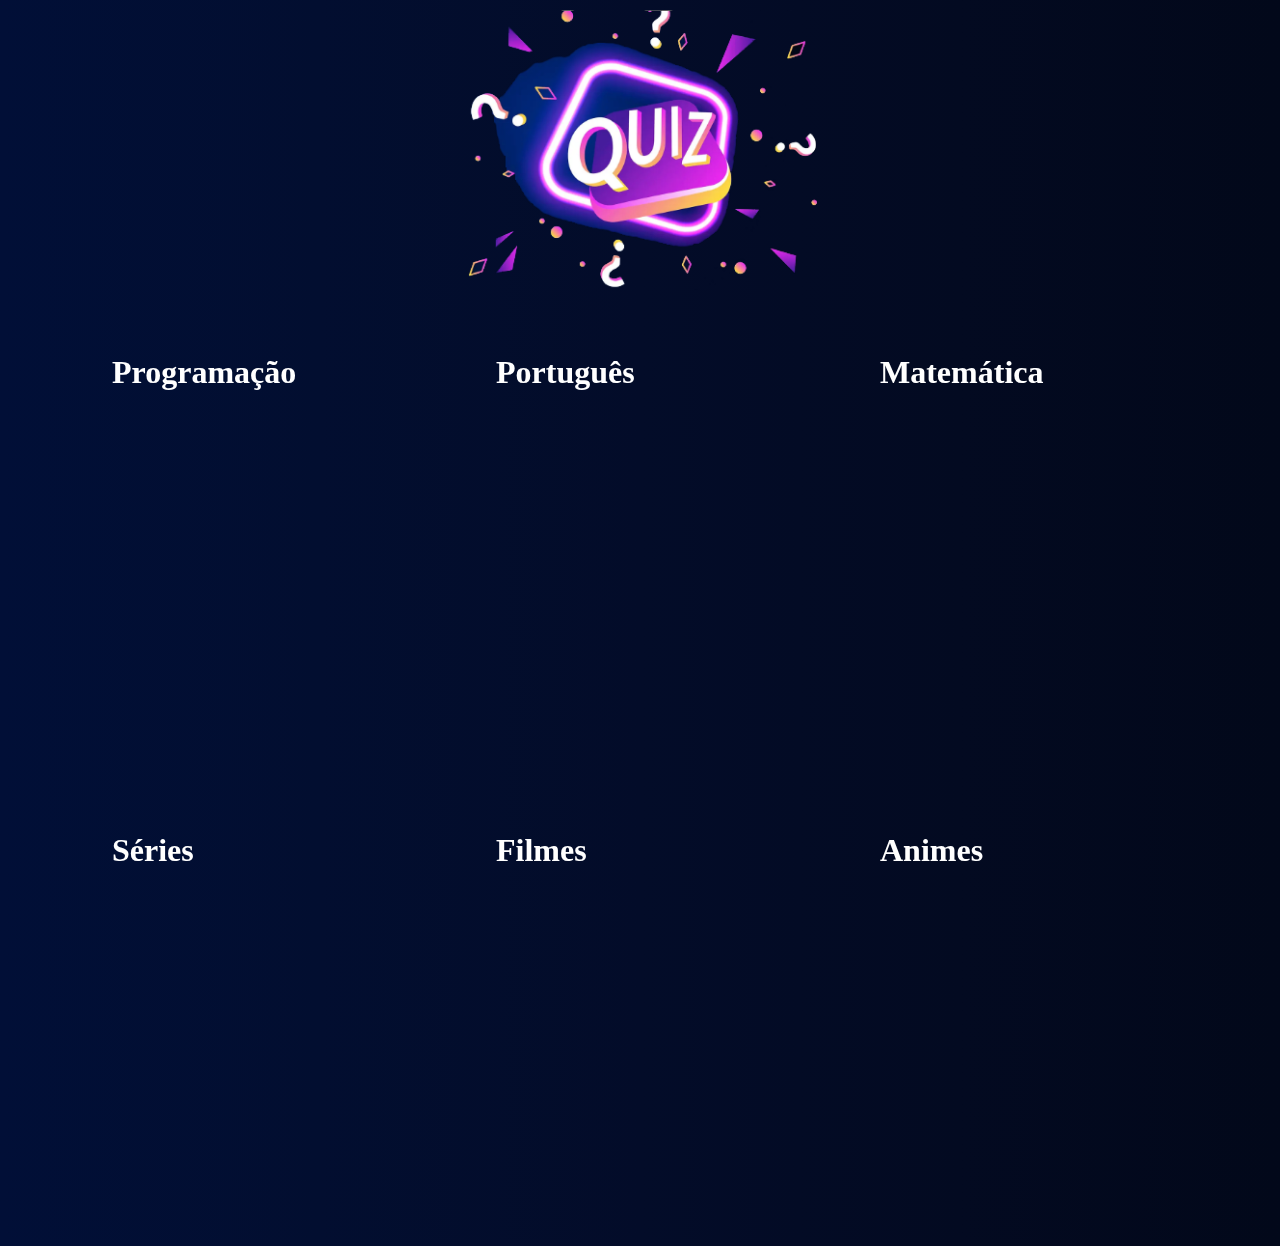
<file: index.html>
<!DOCTYPE html>
<html lang="pt-br">

<head>
    <meta charset="UTF-8">
    <meta name="viewport" content="width=device-width, initial-scale=1.0">
    <link rel="stylesheet" href="/styles/global.css">
    <link rel="stylesheet" href="./styles/inicio.css">
    <link rel="stylesheet" href="./styles/card.css">
    <link rel="shortcut icon" href="./Imagens/img-header.png" type="image/x-icon">
    <title>Quiz</title>

</head>

<body>
    <header>
        <img id="quiz" src="./Imagens/img-header.png" width="400px" alt="">
    </header>

    <section class="cards">
        <div class="flip-card">
            <h1 id="titulo-card">Programação</h1>
            <div class="flip-card-inner">
                <div id="card-1" class="flip-card-front cards-quiz">

                </div>
                <div class="flip-card-back">
                    <h1>Quiz sobre programação</h1>
                    <p>Front ou Back-end? <br>Não queremos começar uma briga aqui, que tal <br>responder o quiz?</p>

                    <div class="botoes">
                        <button class="iniciar"> <a href="/pages/quiz-programacao.html?q=5" target="_blank">Iniciar <br/>(5 perguntas)</a></button>
                        <button class="iniciar"> <a href="/pages/quiz-programacao.html?q=10" target="_blank">Iniciar <br/>(10 perguntas)</a></button>
                    </div>
                </div>
            </div>
        </div>

        <div class="flip-card">
            <h1 id="titulo-card">Português</h1>
            <div class="flip-card-inner">
                <div id="card-2" class="flip-card-front cards-quiz">

                </div>
                <div class="flip-card-back">
                    <h1>Quiz sobre língua portuguesa</h1>
                    <p>Quer testar seus conhecimentos na língua protuguesa? <br>Separe seu dicionário e vamos começar!
                    </p>
                    <div class="botoes">
                        <button class="iniciar"> <a href="/pages/quiz-portugues.html?q=5" target="_blank">Iniciar <br/>(5 perguntas)</a></button>
                        <button class="iniciar"> <a href="/pages/quiz-portugues.html?q=10" target="_blank">Iniciar <br/>(10 perguntas)</a></button>
                    </div>
                </div>
            </div>
        </div>

        <div class="flip-card">
            <h1 id="titulo-card">Matemática</h1>
            <div class="flip-card-inner">
                <div id="card-3" class="flip-card-front cards-quiz">

                </div>
                <div class="flip-card-back">
                    <h1>Quiz sobre matemática</h1>
                    <p>Como estão os seus cálculos? Neste quiz vale usar a calculadora! </p>
                    <div class="botoes">
                        <button class="iniciar"> <a href="/pages/quiz-matematica.html?q=5" target="_blank">Iniciar <br/>(5 perguntas)</a></button>
                        <button class="iniciar"> <a href="/pages/quiz-matematica.html?q=10" target="_blank">Iniciar <br/>(10 perguntas)</a></button>
                    </div>
                </div>
            </div>
        </div>
    </section>

    <section class="cards">
        <div class="flip-card">
            <h1 id="titulo-card">Séries</h1>
            <div class="flip-card-inner">
                <div id="card-4" class="flip-card-front cards-quiz">

                </div>
                <div class="flip-card-back">
                    <h1>Quiz sobre séries</h1>
                    <p>A sua maratona está em dia? <br>Vamos testar seus conhecimentos nas séries</p>
                    <div class="botoes">
                        <button class="iniciar"> <a href="/pages/quiz-series.html?q=5" target="_blank">Iniciar <br/>(5 perguntas)</a></button>
                        <button class="iniciar"> <a href="/pages/quiz-series.html?q=10" target="_blank">Iniciar <br/>(10 perguntas)</a></button>
                    </div>
                </div>
            </div>
        </div>

        <div class="flip-card">
            <h1 id="titulo-card">Filmes</h1>
            <div class="flip-card-inner">
                <div id="card-5" class="flip-card-front cards-quiz">

                </div>
                <div class="flip-card-back">
                    <h1>Quiz sobre filmes</h1>
                    <p>A sua maratona está em dia? <br>Vamos testar seus conhecimentos nos filmes</p>
                    <div class="botoes">
                        <button class="iniciar"> <a href="/pages/quiz-filmes.html?q=5" target="_blank">Iniciar <br/>(5 perguntas)</a></button>
                        <button class="iniciar"> <a href="/pages/quiz-filmes.html?q=10" target="_blank">Iniciar <br/>(10 perguntas)</a></button>
                    </div>
                </div>
            </div>
        </div>

        <div class="flip-card">
            <h1 id="titulo-card">Animes</h1>
            <div class="flip-card-inner">
                <div id="card-6" class="flip-card-front cards-quiz">

                </div>
                <div class="flip-card-back">
                    <h1>Quiz sobre animes</h1>
                    <p>A sua maratona está em dia? <br>Vamos testar seus conhecimentos nos animes</p>
                    <div class="botoes">
                        <button class="iniciar"> <a href="/pages/quiz-animes.html?q=5" target="_blank">Iniciar <br/>(5 perguntas)</a></button>
                        <button class="iniciar"> <a href="/pages/quiz-animes.html?q=10" target="_blank">Iniciar <br/>(10 perguntas)</a></button>
                    </div>
                </div>
            </div>
        </div>
    </section>


    <script src="./scripts/cards.js"></script>
</body>

</html>
</file>
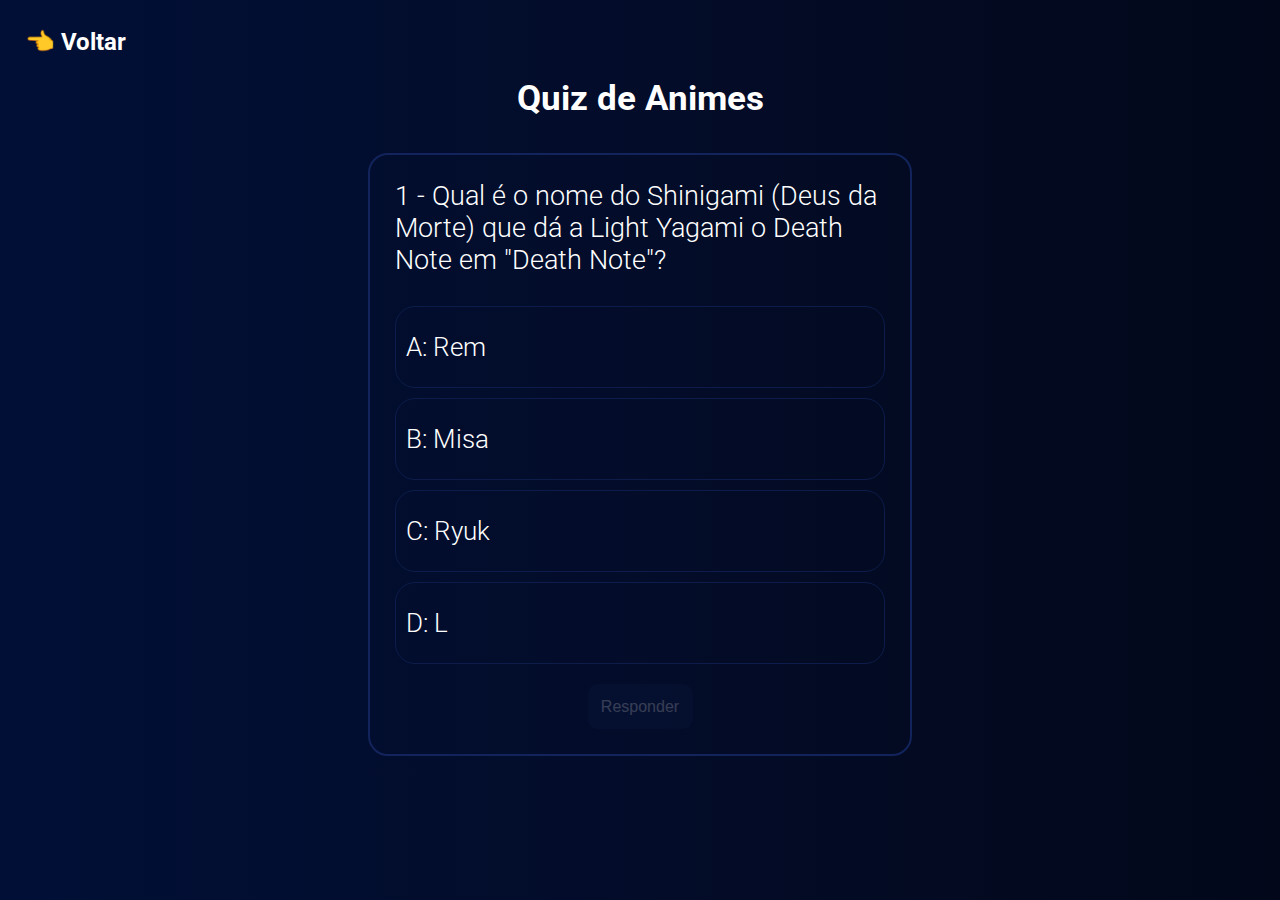
<file: pages/quiz-animes.html>
<!DOCTYPE html>
<html lang="pt-br">

<head>
    <meta charset="UTF-8">
    <meta name="viewport" content="width=device-width, initial-scale=1.0">
    <link rel="shortcut icon" href="/Imagens/img-header.png" type="image/x-icon">
    <link rel="stylesheet" href="/styles/global.css">
    <link rel="stylesheet" href="/styles/quiz.css">
    <link rel="preconnect" href="https://fonts.googleapis.com">
    <link rel="preconnect" href="https://fonts.gstatic.com" crossorigin>
    <link href="https://fonts.googleapis.com/css2?family=Roboto:wght@100;300&display=swap" rel="stylesheet">
    <link href="https://cdnjs.cloudflare.com/ajax/libs/animate.css/4.1.1/animate.min.css" rel="stylesheet"/>

    <title>Quiz</title>
</head>

<body>
    <header>
        <h1 id="voltar"> <a href="/index.html">👈 Voltar</a></h1>
    </header>

    <section id="quiz">
        <h1>Quiz de Animes</h1>
        <div id="quadro-quiz"></div>
    </section>

    <script>
        let perguntas = [
            {
                questao:
                    'Qual é o nome do Shinigami (Deus da Morte) que dá a Light Yagami o Death Note em "Death Note"?',
                alternativas: ["A: Rem", "B: Misa", "C: Ryuk", "D: L"],
                alternativaCorreta: 2,
                alternativaSelecionada: null
            },
            {
                questao: 'Em "Dragon Ball Z", qual é o nome da transformação mais poderosa de Goku?',
                alternativas: [
                    "A: Super Saiyajin 1",
                    "B: Super Saiyajin Blue",
                    "C: Super Saiyajin 2",
                    "D: Super Saiyajin 3",
                ],
                alternativaCorreta: 3,
                alternativaSelecionada: null
            },
            {
                questao: 'Quem é o personagem principal de "One Punch Man"?',
                alternativas: [
                    "A: Saitama",
                    "B: Genos",
                    "C: Speed-o'-Sound Sonic",
                    "D: Boros",
                ],
                alternativaCorreta: 0,
                alternativaSelecionada: null
            },
            {
                questao:
                    'Em "Attack on Titan," qual é o nome da cidade cercada por enormes muralhas para se proteger dos Titãs?',
                alternativas: [
                    "A: Marley",
                    "B: Paradis",
                    "C: Eldia",
                    "D: Shiganshina",
                ],
                alternativaCorreta: 1,
                alternativaSelecionada: null
            },
            {
                questao:
                    'Qual é o gênero principal de "Black Clover"?',
                alternativas: ["A: Ficção Científica", "B: Romance", "C: Fantasia", "D: Mistério"],
                alternativaCorreta: 2,
                alternativaSelecionada: null
            },
             {
                questao:
                    'Em "Attack on Titan", qual é o nome do personagem que possui a capacidade de se transformar em um Titã Colossal?',
                alternativas: ["A: Eren Yeager", "B: Armin Arlert", "C:  Reiner Braun", "D: Levi Ackerman"],
                alternativaCorreta: 1,
                alternativaSelecionada: null
            },
             {
                questao:
                    'Em "Naruto", qual é a técnica de assinatura de Kakashi Hatake?',
                alternativas: ["A: Rasengan", "B: Chidori", "C: Sharingan", "D: Kamui"],
                alternativaCorreta: 1,
                alternativaSelecionada: null
            },
             {
                questao:
                    'Qual é o nome do protagonista de "Demon Slayer"?',
                alternativas: ["A: Tanjiro Kamado", "B: Zenitsu Agatsuma", "C: Inosuke Hashibira", "D: Kyojuro Rengoku"],
                alternativaCorreta: 0,
                alternativaSelecionada: null
            },
             {
                questao:
                    'Qual é o nome da organização que luta contra os Hollows em "Bleach"?',
                alternativas: ["A: Espada", "B: Arrancar", "C: Soul Society", "D: Gotei 13"],
                alternativaCorreta: 3,
                alternativaSelecionada: null
            },
             {
                questao:
                    'Em "One Piece", qual é o nome do capitão dos Piratas do Chapéu de Palha?',
                alternativas: ["A: Zoro", "B: Nami", "C: Luffy", "D: Sanji"],
                alternativaCorreta: 2,
                alternativaSelecionada: null
            },
        ];
    </script>
    <script src="/scripts/quiz.js"></script>
</body>

</html>
</file>
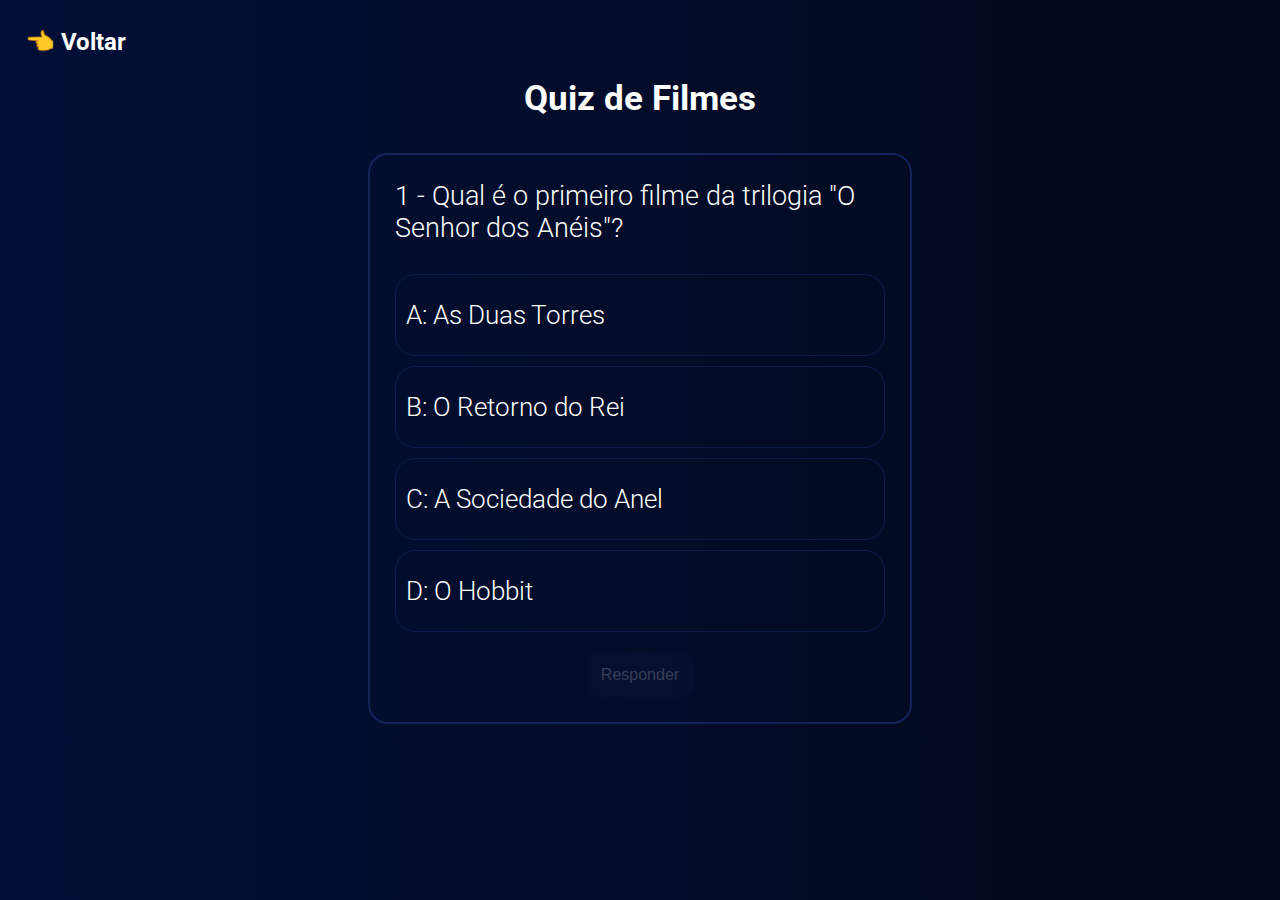
<file: pages/quiz-filmes.html>
<!DOCTYPE html>
<html lang="pt-br">

<head>
    <meta charset="UTF-8">
    <meta name="viewport" content="width=device-width, initial-scale=1.0">
    <link rel="shortcut icon" href="/Imagens/img-header.png" type="image/x-icon">
    <link rel="stylesheet" href="/styles/global.css">
    <link rel="stylesheet" href="/styles/quiz.css">
    <link rel="preconnect" href="https://fonts.googleapis.com">
    <link rel="preconnect" href="https://fonts.gstatic.com" crossorigin>
    <link href="https://fonts.googleapis.com/css2?family=Roboto:wght@100;300&display=swap" rel="stylesheet">
    <link href="https://cdnjs.cloudflare.com/ajax/libs/animate.css/4.1.1/animate.min.css" rel="stylesheet"/>

    <title>Quiz</title>
</head>

<body>
    <header>
        <h1 id="voltar"> <a href="/index.html">👈 Voltar</a></h1>
    </header>
    
    <section id="quiz">
        <h1>Quiz de Filmes</h1>
        <div id="quadro-quiz"></div>
    </section>

    <script>
        let perguntas = [
            {
                questao:
                    'Qual é o primeiro filme da trilogia "O Senhor dos Anéis"?',
                alternativas: ["A: As Duas Torres", "B: O Retorno do Rei", "C: A Sociedade do Anel ", "D: O Hobbit"],
                alternativaCorreta: 2,
                alternativaSelecionada: null
            },
            {
                questao: 'Qual filme é baseado na história de um hacker chamado Neo que luta contra uma inteligência artificial?',
                alternativas: [
                    "A: Blade Runner",
                    "B: Minority Report",
                    "C: Vingadores",
                    "D: Matrix",
                ],
                alternativaCorreta: 3,
                alternativaSelecionada: null
            },
            {
                questao: 'Quem dirigiu o filme "Pulp Fiction"?',
                alternativas: [
                    "A: Quentin Tarantino",
                    "B: Martin Scorsese",
                    "C: Steven Spielberg",
                    "D: Christopher Nolan",
                ],
                alternativaCorreta: 0,
                alternativaSelecionada: null
            },
            {
                questao:
                    "Qual é o filme sobre um grupo de assaltantes que planeja roubar um cassino em Las Vegas?",
                alternativas: [
                    "A: O Poderoso Chefão",
                    "B: A Origem",
                    "C: Onze Homens e um Segredo",
                    "D: La Casa de Papel",
                ],
                alternativaCorreta: 2,
                alternativaSelecionada: null
            },
            {
                questao:
                    "Qual filme conta a história de um homem que fica preso em um aeroporto devido a problemas burocráticos?",
                alternativas: ["A: O Terminal", "B: Voo Noturno", "C: Conair", "D: Náufrago"],
                alternativaCorreta: 0,
                alternativaSelecionada: null
            },
            {
                questao:
                    'Qual filme apresenta a famosa frase "May the Force be with you"?',
                alternativas: ["A: Jurassic Park", "B: Star Wars", "C: E.T. - O Extraterrestre", "D: Matrix"],
                alternativaCorreta: 1,
                alternativaSelecionada: null
            },
            {
                questao:
                    "Qual filme é baseado em um romance de Stephen King sobre um escritor atormentado que fica isolado em um hotel?",
                alternativas: ["A: O Iluminado", "B: Psicose", "C: O Sexto Sentido", "D: Silêncio dos Inocentes"],
                alternativaCorreta: 0,
                alternativaSelecionada: null
            },
            {
                questao:
                    "Qual é o nome do planeta natal do Superman?",
                alternativas: ["A: Asgard", "B: Endor", "C: Tatooine", "D: Krypton"],
                alternativaCorreta: 3,
                alternativaSelecionada: null
            },
            {
                questao:
                    "Quem interpretou o papel de Tony Stark / Homem de Ferro no Universo Cinematográfico Marvel?",
                alternativas: ["A: Chris Evans", "B: Mark Ruffalo", "C: Robert Downey Jr.", "D: Chris Hemsworth"],
                alternativaCorreta: 2,
                alternativaSelecionada: null
            },
            {
                questao:
                    'Qual filme é conhecido por sua frase "Você pode lidar com a verdade!"?',
                alternativas: ["A: Um Sonho de Liberdade", "B: Questão de Honra", "C: Tempo de Matar", "D: Gladiador"],
                alternativaCorreta: 1,
                alternativaSelecionada: null
            },
        ];
    </script>
    <script src="/scripts/quiz.js"></script>
</body>

</html>
</file>
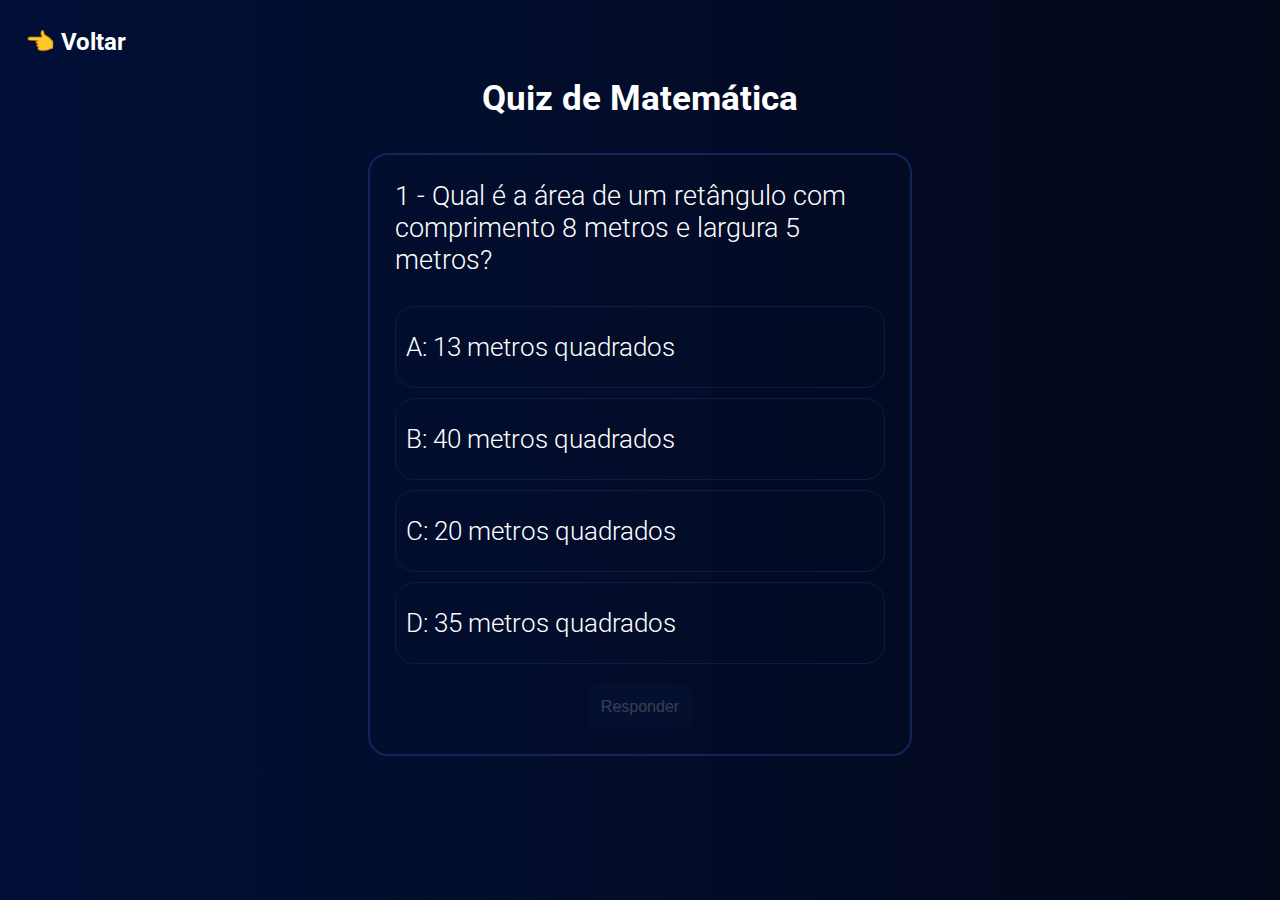
<file: pages/quiz-matematica.html>
<!DOCTYPE html>
<html lang="pt-br">

<head>
    <meta charset="UTF-8">
    <meta name="viewport" content="width=device-width, initial-scale=1.0">
    <link rel="shortcut icon" href="/Imagens/img-header.png" type="image/x-icon">
    <link rel="stylesheet" href="/styles/global.css">
    <link rel="stylesheet" href="/styles/quiz.css">
    <link rel="preconnect" href="https://fonts.googleapis.com">
    <link rel="preconnect" href="https://fonts.gstatic.com" crossorigin>
    <link href="https://fonts.googleapis.com/css2?family=Roboto:wght@100;300&display=swap" rel="stylesheet">
    <link href="https://cdnjs.cloudflare.com/ajax/libs/animate.css/4.1.1/animate.min.css" rel="stylesheet"/>

    <title>Quiz</title>
</head>

<body>
    <header>
        <h1 id="voltar"> <a href="/index.html">👈 Voltar</a></h1>
    </header>
    
    <section id="quiz">
        <h1>Quiz de Matemática</h1>
        <div id="quadro-quiz"></div>
    </section>

    <script>
        let perguntas = [
            {
                questao:
                    'Qual é a área de um retângulo com comprimento 8 metros e largura 5 metros?',
                alternativas: ["A: 13 metros quadrados", "B: 40 metros quadrados", "C: 20 metros quadrados", "D: 35 metros quadrados"],
                alternativaCorreta: 1,
                alternativaSelecionada: null
            },
            {
                questao: 'Quantos lados tem um pentágono?',
                alternativas: [
                    "A: 5",
                    "B: 4",
                    "C: 6",
                    "D: 7",
                ],
                alternativaCorreta: 0,
                alternativaSelecionada: null
            },
            {
                questao: 'Qual é a raiz quadrada de 25?',
                alternativas: [
                    "A: 5",
                    "B: 9",
                    "C: 7",
                    "D: 6",
                ],
                alternativaCorreta: 0,
                alternativaSelecionada: null
            },
            {
                questao:
                    'Qual é o valor de π (pi) aproximadamente?',
                alternativas: [
                    "A: 3.14", "B: 2.71", "C: 3.41", "D: 4.56"],
                alternativaCorreta: 0,
                alternativaSelecionada: null
            },
            {
                questao:
                    'Qual é o teorema que relaciona os lados e ângulos de um triângulo retângulo"?',
                alternativas: ["A: Teorema de Arquimedes", "B: Teorema de Pitágoras", "C: Teorema de Newton", "D: Teorema de Euclides"],
                alternativaCorreta: 1,
                alternativaSelecionada: null
            },
            {
                questao:
                    'Quanto é 9² (9 elevado a segunda potência)?',
                alternativas: ["A: 18", "B: 81", "C: 27", "D: 36"],
                alternativaCorreta: 1,
                alternativaSelecionada: null
            },
            {
                questao:
                    'Qual é o resultado da multiplicação de 9 por 7?',
                alternativas: ["A: 56", "B: 72", "C: 63", "D: 81"],
                alternativaCorreta: 2,
                alternativaSelecionada: null
            },
            {
                questao:
                    'Qual é a raiz quadrada de 81?',
                alternativas: ["A: 6", "B: 8", "C: 9", "D: 7"],
                alternativaCorreta: 2,
                alternativaSelecionada: null
            },
            {
                questao:
                    'Qual é o resultado de 16 ÷ 4?',
                alternativas: ["A: 4", "B: 6", "C: 2", "D: 8"],
                alternativaCorreta: 0,
                alternativaSelecionada: null
            },
            {
                questao:
                    'Qual é o resultado de 10 ÷ 2?',
                alternativas: ["A: 3", "B: 7", "C: 2", "D: 5"],
                alternativaCorreta: 3,
                alternativaSelecionada: null
            },
        ];
    </script>
    <script src="/scripts/quiz.js"></script>
</body>

</html>
</file>
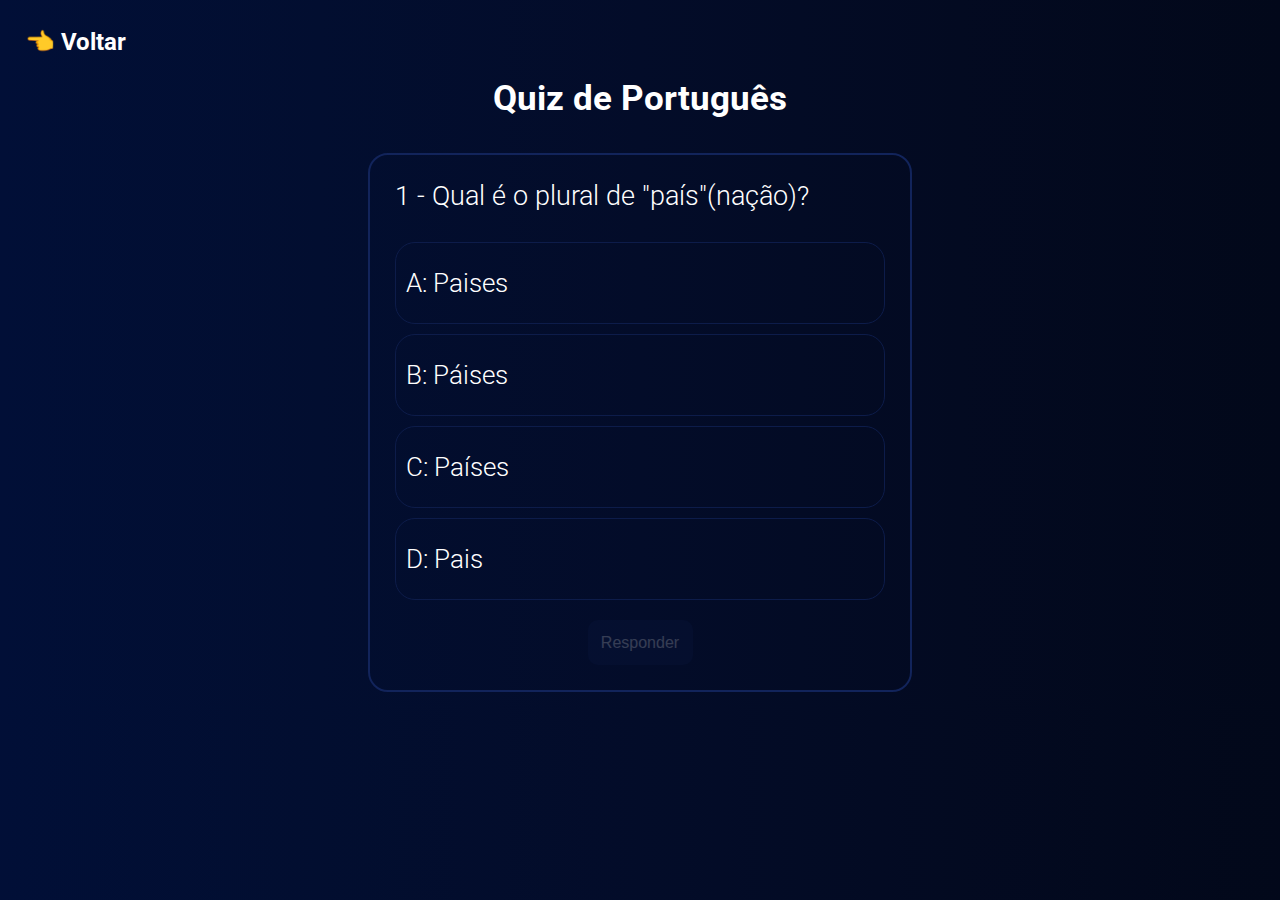
<file: pages/quiz-portugues.html>
<!DOCTYPE html>
<html lang="pt-br">

<head>
    <meta charset="UTF-8">
    <meta name="viewport" content="width=device-width, initial-scale=1.0">
    <link rel="shortcut icon" href="/Imagens/img-header.png" type="image/x-icon">
    <link rel="stylesheet" href="/styles/global.css">
    <link rel="stylesheet" href="/styles/quiz.css">
    <link rel="preconnect" href="https://fonts.googleapis.com">
    <link rel="preconnect" href="https://fonts.gstatic.com" crossorigin>
    <link href="https://fonts.googleapis.com/css2?family=Roboto:wght@100;300&display=swap" rel="stylesheet">
    <link href="https://cdnjs.cloudflare.com/ajax/libs/animate.css/4.1.1/animate.min.css" rel="stylesheet"/>

    <title>Quiz</title>
</head>

<body>
    <header>
        <h1 id="voltar"> <a href="/index.html">👈 Voltar</a></h1>
    </header>

    <section id="quiz">
        <h1>Quiz de Português</h1>
        <div id="quadro-quiz"></div>
    </section>

    <script>
        let perguntas = [
            {
                questao:
                    'Qual é o plural de "país"(nação)?',
                alternativas: ["A: Paises", "B: Páises", "C: Países", "D: Pais"],
                alternativaCorreta: 2,
                alternativaSelecionada: null
            },
            {
                questao: 'O que é um ditongo?',
                alternativas: [
                    "A: Uma letra do alfabeto",
                    "B: Um encontro de três vogais",
                    "C: Um tipo de acento gráfico",
                    "D: Uma sequência de duas vogais na mesma sílaba",
                ],
                alternativaCorreta: 3,
                alternativaSelecionada: null
            },
            {
                questao: 'Qual é a classe gramatical da palavra "sempre"?',
                alternativas: [
                    "A: Substantivo",
                    "B: Advérbio",
                    "C: Adjetivo",
                    "D: Verbo",
                ],
                alternativaCorreta: 1,
                alternativaSelecionada: null
            },
            {
                questao:
                    'Qual é a conjugação correta do verbo "ler" na primeira pessoa do singular do presente do indicativo?',
                alternativas: [
                    "A: Lê", "B: Leio", "C: Lemos", "D: Li"],
                alternativaCorreta: 3,
                alternativaSelecionada: null
            },
            {
                questao:
                    'Qual é o plural de "cidadão"?',
                alternativas: ["A: Cidadãos", "B: Cidadões", "C: Cidadães", "D: Cidadonhos"],
                alternativaCorreta: 0,
                alternativaSelecionada: null
            },
             {
                questao:
                    'Qual é a função da preposição?',
                alternativas: ["A: Conectar palavras de mesma classe.", "B: Conectar palavras de classes diferentes.", "C:  Substituir verbos em uma frase.", "D: Introduzir o sujeito da oração."],
                alternativaCorreta: 1,
                alternativaSelecionada: null
            },
             {
                questao:
                    'Qual é o antônimo de "alegre"?',
                alternativas: ["A: Feliz", "B: Radiante", "C: Contente", "D: Triste"],
                alternativaCorreta: 3,
                alternativaSelecionada: null
            },
             {
                questao:
                    'Qual é a função do ponto e vírgula na língua portuguesa?',
                alternativas: ["A: Separar orações coordenadas.", "B: Separar elementos de uma lista.", "C: Indicar uma pergunta.", "D: Encerrar uma frase."],
                alternativaCorreta: 1,
                alternativaSelecionada: null
            },
             {
                questao:
                    'Qual é o feminino de "cavalheiro"?',
                alternativas: ["A: Dama", "B: Cavalheira", "C: Damsel", "D: Cavaleira"],
                alternativaCorreta: 0,
                alternativaSelecionada: null
            },
             {
                questao:
                    'Qual é o plural de "cão"?',
                alternativas: ["A: Cãos", "B: Cãoes", "C: Cãas", "D: Cães"],
                alternativaCorreta: 3,
                alternativaSelecionada: null
            },
        ];
    </script>
    <script src="/scripts/quiz.js"></script>
</body>

</html>
</file>
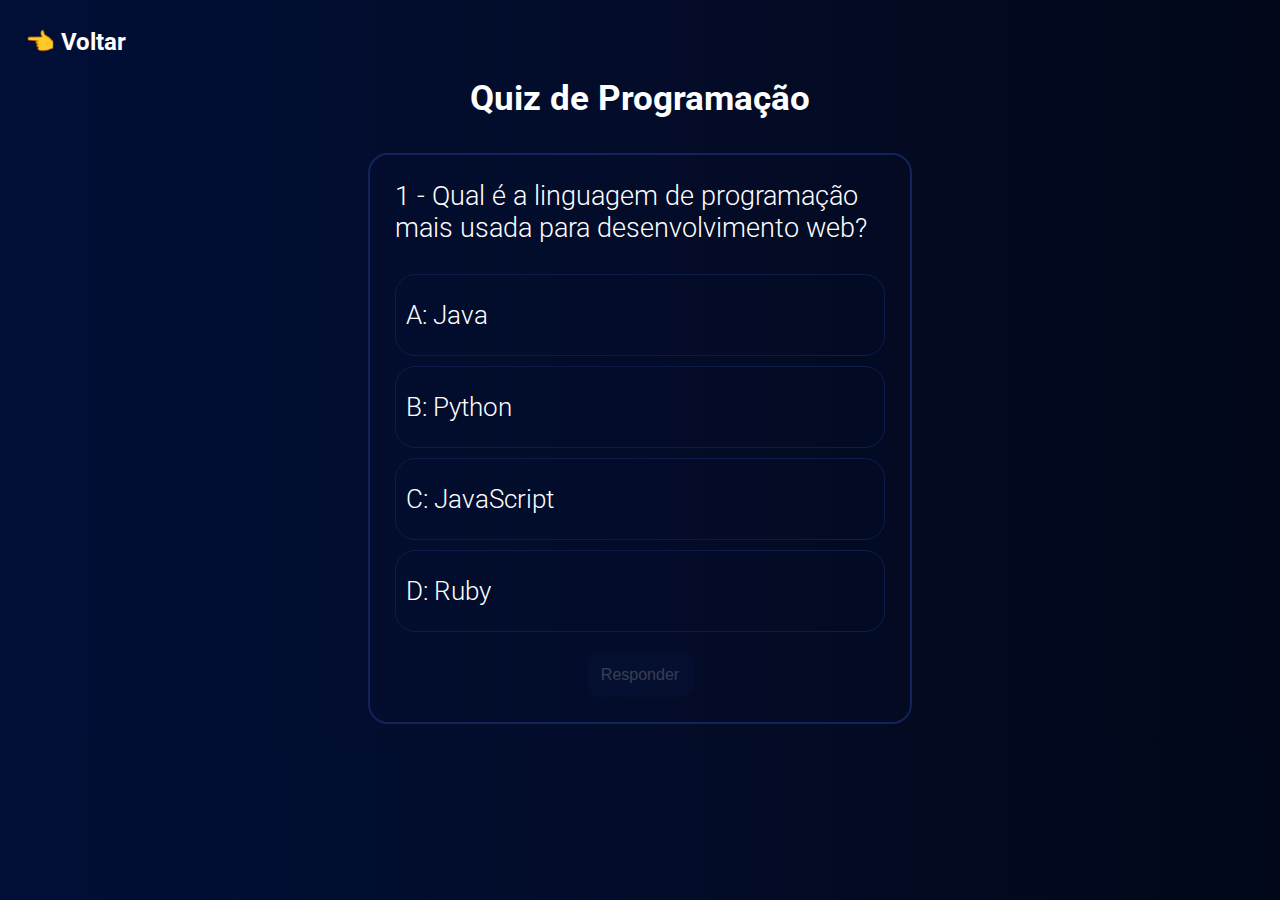
<file: pages/quiz-programacao.html>
<!DOCTYPE html>
<html lang="pt-br">

<head>
    <meta charset="UTF-8">
    <meta name="viewport" content="width=device-width, initial-scale=1.0">
    <link rel="shortcut icon" href="/Imagens/img-header.png" type="image/x-icon">
    <link rel="stylesheet" href="/styles/global.css">
    <link rel="stylesheet" href="/styles/quiz.css">
    <link rel="preconnect" href="https://fonts.googleapis.com">
    <link rel="preconnect" href="https://fonts.gstatic.com" crossorigin>
    <link href="https://fonts.googleapis.com/css2?family=Roboto:wght@100;300&display=swap" rel="stylesheet">
    <link href="https://cdnjs.cloudflare.com/ajax/libs/animate.css/4.1.1/animate.min.css" rel="stylesheet"/>
    
    <title>Quiz</title>
</head>

<body>
    <header>
        <h1 id="voltar"> <a href="/index.html">👈 Voltar</a></h1>
    </header>

    <section id="quiz">
        <h1>Quiz de Programação</h1>
        <div id="quadro-quiz"></div>
    </section>

    <script>
        let perguntas = [
            {
                questao:
                    "Qual é a linguagem de programação mais usada para desenvolvimento web?",
                alternativas: ["A: Java", "B: Python", "C: JavaScript", "D: Ruby"],
                alternativaCorreta: 2,
                alternativaSelecionada: null
            },
            {
                questao: 'O que é um loop "for" usado para?',
                alternativas: [
                    "A: Manipular strings",
                    "B: Realizar operações aritméticas",
                    "C: Criar funções",
                    "D: Executar um bloco de código várias vezes",
                ],
                alternativaCorreta: 3,
                alternativaSelecionada: null
            },
            {
                questao: 'O que é um "bug" em programação?',
                alternativas: [
                    "A: Uma característica desejada do software.",
                    "B: Um erro ou problema no código que leva a um comportamento indesejado.",
                    "C: Uma linguagem de programação popular.",
                    "D: Um recurso de depuração.",
                ],
                alternativaCorreta: 1,
                alternativaSelecionada: null
            },
            {
                questao:
                    "Qual é a principal função de um sistema de controle de versão, como o Git?",
                alternativas: [
                    "A: Gerenciar as versões do sistema operacional.",
                    "B: Desenvolver interfaces de usuário.",
                    "C: Realizar análises de dados.",
                    "D: Rastrear alterações no código-fonte e facilitar o trabalho em equipe.",
                ],
                alternativaCorreta: 3,
                alternativaSelecionada: null
            },
            {
                questao:
                    "Qual é a linguagem de marcação mais amplamente usada para desenvolvimento web?",
                alternativas: ["A: HTML", "B: Java", "C: Python", "D: C++"],
                alternativaCorreta: 0,
                alternativaSelecionada: null
            },
            {
                questao:
                    "Qual é a linguagem usada para criar consultas em bancos de dados relacionais?",
                alternativas: ["A: SQL", "B: Java", "C: Python", "D: C++"],
                alternativaCorreta: 0,
                alternativaSelecionada: null
            },
            {
                questao:
                    "Qual dos seguintes não é um conceito importante em React?",
                alternativas: ["A: Componentes", "B: State", "C: Classes", "D: Props"],
                alternativaCorreta: 2,
                alternativaSelecionada: null
            },
            {
                questao:
                    "Qual elemento HTML é usado para criar um hiperlink?",
                alternativas: ["A: <link>", "B: <url>", "C: <hyperlink>", "D: <a>"],
                alternativaCorreta: 3,
                alternativaSelecionada: null
            },
            {
                questao:
                    "Qual é o comando Git usado para enviar as alterações locais para um repositório remoto?",
                alternativas: ["A: git commit", "B: git push", "C: git add", "D: git pull"],
                alternativaCorreta: 1,
                alternativaSelecionada: null
            },
            {
                questao:
                    'O que o comando "npm" é usado para fazer em um projeto Node.js?',
                alternativas: ["A:  Executar um servidor web", "B: Criar uma nova variável", "C: Instalar pacotes e gerenciar dependências", "D: Compilar código JavaScript"],
                alternativaCorreta: 2,
                alternativaSelecionada: null
            },
        ];
    </script>
    <script src="/scripts/quiz.js"></script>
</body>

</html>
</file>
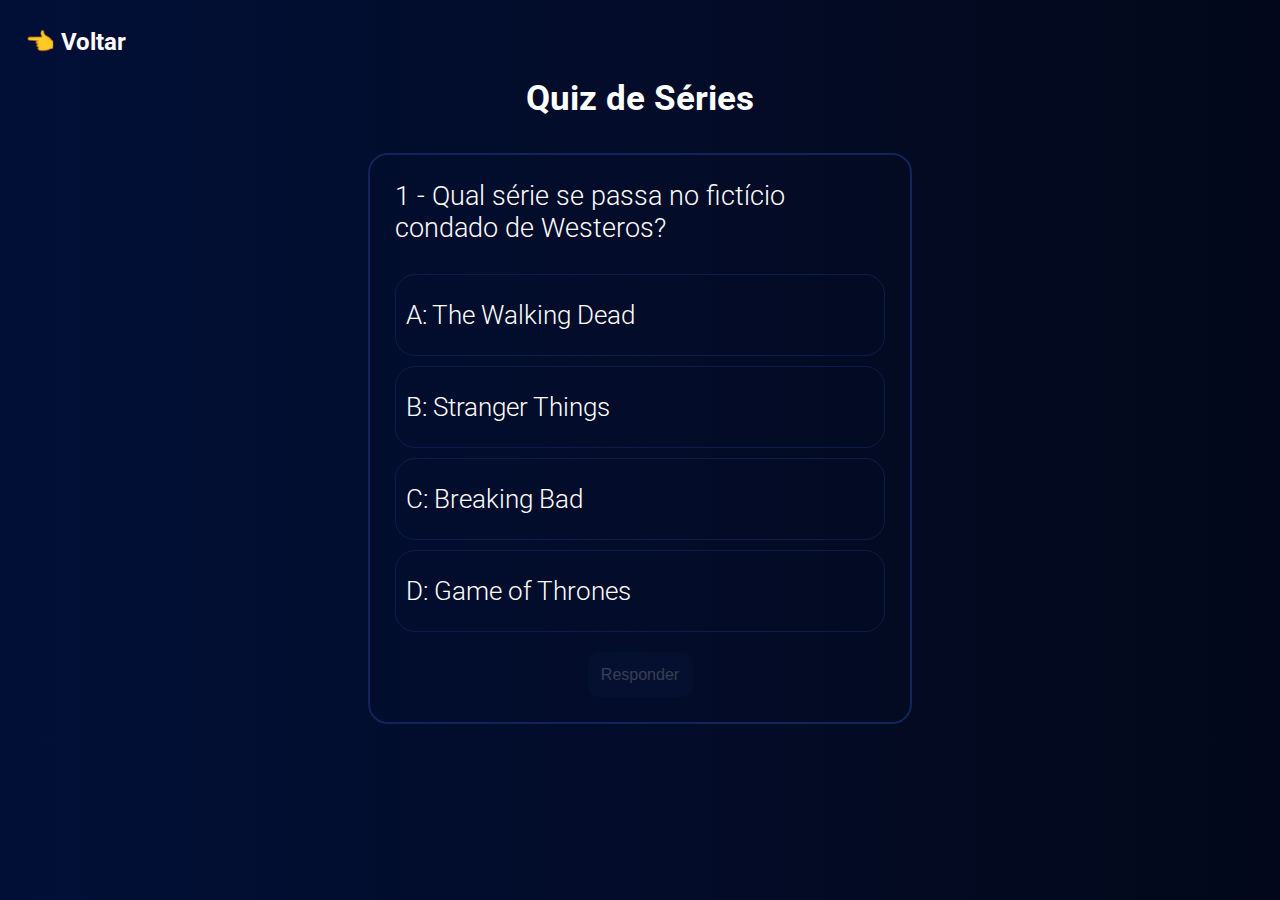
<file: pages/quiz-series.html>
<!DOCTYPE html>
<html lang="pt-br">

<head>
    <meta charset="UTF-8">
    <meta name="viewport" content="width=device-width, initial-scale=1.0">
    <link rel="shortcut icon" href="/Imagens/img-header.png" type="image/x-icon">
    <link rel="stylesheet" href="/styles/global.css">
    <link rel="stylesheet" href="/styles/quiz.css">
    <link rel="preconnect" href="https://fonts.googleapis.com">
    <link rel="preconnect" href="https://fonts.gstatic.com" crossorigin>
    <link href="https://fonts.googleapis.com/css2?family=Roboto:wght@100;300&display=swap" rel="stylesheet">
    <link href="https://cdnjs.cloudflare.com/ajax/libs/animate.css/4.1.1/animate.min.css" rel="stylesheet"/>

    <title>Quiz</title>
</head>

<body>
    <header>
        <h1 id="voltar"> <a href="/index.html">👈 Voltar</a></h1>
    </header>

    <section id="quiz">
        <h1>Quiz de Séries</h1>
        <div id="quadro-quiz"></div>
    </section>

    <script>
        let perguntas = [
            {
                questao:
                    "Qual série se passa no fictício condado de Westeros?",
                alternativas: ["A: The Walking Dead", "B: Stranger Things", "C: Breaking Bad", "D: Game of Thrones"],
                alternativaCorreta: 3,
                alternativaSelecionada: null
            },
            {
                questao: 'Qual série de comédia segue a vida de seis amigos em Nova York?',
                alternativas: [
                    "A: Friends",
                    "B: How I Met Your Mother",
                    "C: The Office",
                    "D: Parks and Recreation",
                ],
                alternativaCorreta: 0,
                alternativaSelecionada: null
            },
            {
                questao: 'Qual série se passa em uma prisão de segurança máxima?',
                alternativas: [
                    "A: Orange is the New Black",
                    "B: Prison Break",
                    "C: Wentworth",
                    "D: Oz",
                ],
                alternativaCorreta: 1,
                alternativaSelecionada: null
            },
            {
                questao:
                    "Qual série é sobre um grupo de crianças que enfrentam forças sobrenaturais em sua cidade?",
                alternativas: [
                    "A: The Haunting of Hill House",
                    "B: Sabrina, a Aprendiz de Feiticeira",
                    "C: A Maldição da Residência Hill",
                    "D: Stranger Things",
                ],
                alternativaCorreta: 3,
                alternativaSelecionada: null
            },
            {
                questao:
                    "Qual série de comédia é centrada em um grupo de funcionários de uma empresa de papel?",
                alternativas: ["A: The Office", "B: Superstore", "C: The IT Crowd", "D: Brooklyn Nine-Nine"],
                alternativaCorreta: 0,
                alternativaSelecionada: null
            },
              {
                questao:
                    "Qual é o nome da série que se passa em um parque temático habitado por anfitriões robóticos?",
                alternativas: ["A: Black Mirror", "B: Westworld", "C: The Expanse", "D: Altered Carbon"],
                alternativaCorreta: 1,
                alternativaSelecionada: null
            },
              {
                questao:
                    "Em que série os personagens principais são agentes do FBI que investigam atividades paranormais?",
                alternativas: ["A: The X-Files", "B: Supernatural", "C: Fringe", "D: Lost"],
                alternativaCorreta: 0,
                alternativaSelecionada: null
            },
              {
                questao:
                    "Qual série segue a história de um cientista e seu assistente que viajam pelo tempo e espaço em uma cabine telefônica?",
                alternativas: ["A: The Hitchhiker's Guide to the Galaxy", "B: Quantum Leap", "C: Stargate SG-1", "D: Doctor Who"],
                alternativaCorreta: 3,
                alternativaSelecionada: null
            },
              {
                questao:
                    "Em qual série os sobreviventes de um acidente de avião ficam presos em uma ilha misteriosa?",
                alternativas: ["A: Survivor", "B: Cast Away", "C: Lost", "D: The 100"],
                alternativaCorreta: 2,
                alternativaSelecionada: null
            },
              {
                questao:
                    "Em qual série de drama criminal um analista de sangue trabalha com a polícia para resolver assassinatos em série?",
                alternativas: ["A: The Killing", "B: Dexter", "C: Criminal Minds", "D: Hannibal"],
                alternativaCorreta: 1,
                alternativaSelecionada: null
            },
        ];
    </script>
    <script src="/scripts/quiz.js"></script>
</body>

</html>
</file>
<file: styles/global.css>
* {
    margin: 0px;
    padding: 0px;
}

body {
    background-image: linear-gradient(to right, #010f37, #020e30, #030c29, #030a21, #02081a);
    font-family: 'Roboto';
}

h2 {
    font-weight: 300 !important;
}

.flex-row {
    display: flex;
    flex-direction: row;
    align-items: center;
    justify-content: space-between;
}
</file>
<file: styles/inicio.css>
header {
    display: flex;
    flex-direction: row;
    align-items: center;
    justify-content: center;
}

#quiz {
    margin-top: 10px;
    border-radius: 10px;
}

.botoes {
    display: flex;
    flex-direction: row;
    align-items: center;
    justify-content: space-around;
    width: 100%;
}

@media (min-width: 200px) and (max-width: 768px) {
    #quiz {
        width: 90%;
    }
}
</file>
<file: styles/card.css>
/* Seção dos cards */
.cards {
    padding: 5%;
    display: flex;
    flex-direction: row;
    justify-content: space-around;
}

#titulo-card {
    color: white;
    margin-bottom: 20px;
}

.cards-quiz:hover {
    filter: none;
}

.cards-quiz {
    height: 350px;
    width: 25%;
    border-radius: 20px;
    cursor: pointer;

    filter: grayscale()
}

#card-1 {
    background-image: url(https://www.superti360.com.br/wp-content/uploads/2022/02/0-destaque-linguagens-de-programacao-2019.jpg);
    background-position: center;
}

#card-2 {
    background-image: url(https://blog.unipar.br/wp-content/uploads/2021/02/post_thumbnail-2f0ab3332b81922f1c248428477ec54a-445x445.jpg);
    background-position: center;
}

#card-3 {
    background-image: url(https://static.preparaenem.com/2023/01/esquema-ilustrativo-traz-itens-atribuidos-aos-estudos-da-matematica-como-calculadora-regua-compasso-etc.jpg);
    background-position: center;
}

#card-4 {
    background-image: url(https://t.ctcdn.com.br/7cu19lIQFK79hVUrJov6yLC8R6A=/84x0:1270x668/640x360/smart/i347608.jpeg);
    background-position: center;
}

#card-5 {
    background-image: url(https://www.insper.edu.br/wp-content/uploads/2022/08/Pipoca-shutterstock_1019332333.jpg);
    background-position: center;
}

#card-6 {
    background-image: url(https://img.quizur.com/f/img5bf6b0352bfc10.16620550.jpg?lastEdited=1542893688);
    background-position: center;
}


.flip-card {
    background-color: transparent;
    height: 350px;
    width: 25%;
    perspective: 1000px;
    /* Remover caso não queira o efeito 3d */
}

.flip-card-inner {
    position: relative;
    width: 100%;
    height: 100%;
    text-align: center;
    transition: transform 0.8s;
    transform-style: preserve-3d;
}

/* Gira o card */
.flip {
    transform: rotateY(180deg);
}

/* Posição do card de frente e verso */
.flip-card-front,
.flip-card-back {
    position: absolute;
    width: 100%;
    height: 100%;
    -webkit-backface-visibility: hidden;
    /* Safari */
    backface-visibility: hidden;
}

/* Verso do card */
.flip-card-back {
    background-color: #0d1c4a;
    color: white;
    border-radius: 20px;
    transform: rotateY(180deg);
    cursor: pointer;

    display: flex;
    flex-direction: column;
    align-items: center;
    justify-content: space-around;
}

.iniciar {
    padding: 10px;
    background-color: #20346f;
    border: 0px;
    border-radius: 10px;
}

.iniciar a {
    color: white;
    font-size: 14pt;
    text-decoration-line: none;
}

.iniciar:hover {
    transform: scale(1.2);
}

@media (min-width: 200px) and (max-width: 768px) {
    .cards {
        flex-direction: column;
    }

    .cards-quiz {
        width: 100%;
    }

    .flip-card {
        margin-bottom: 80px;
        width: 100%;
    }
}
</file>
<file: styles/quiz.css>
* {
    padding: 5px;
}

#voltar a {
    text-decoration: none;
    color: white;
    font-size: 18pt;
}

#quiz {
    display: flex;
    flex-direction: column;
    align-items: center;
    justify-content: center;
}

#quiz h1 {
    color: white;
    font-size: 26pt;
}

#quadro-quiz {
    margin-top: 30px;
    padding: 20px;
    border: 2px solid #12245b;
    border-radius: 20px;
    color: white;
}

#pergunta {
    font-size: 20pt;
    margin-bottom: 20px;
}

#questoes {
    line-height: 60px;
    font-size: 13pt;
}

.alternativas {
    cursor: pointer;
    margin-bottom: 10px;
    border: 1px solid #0d1c4a;
    border-radius: 20px;
}

.alternativas:not(.respondida):hover {
    background-color: #0d1c4a;
}

#resposta {
    display: flex;
    flex-direction: row;
    align-items: center;
    justify-content: space-around;
}

#responder {
    width: 105px;
    height: 45px;
    border-radius: 10px;
    border: 0px;

    background-color: #0d1c4a;
    font-size: 12pt;
    color: white;
    cursor: pointer;
}

#responder:disabled {
    opacity: 0.2;
}

.selecionada {
    background-color: #0d1c4a;
}

.alternativaIncorreta {
    background-color: rgb(205, 55, 55);
}

.alternativaCorreta {
    background-color: rgb(7, 105, 7);
}

.respondida {
    cursor: auto;
}

ul {
    list-style-type: none;
}

ul li {
    border-radius: 10px;
    margin: 1px 0px;
}

li.correta {
    background-color: rgb(6, 87, 6);
}

li.errada {
    background-color: rgb(205, 55, 55);
}

@media only screen and (max-width: 600px) {
    #quadro-quiz {
        width: 90%;
    }

    #pergunta {
        font-size: 16pt;
    }

    h2 {
        font-size: 14pt;
    }
}

@media only screen and (min-width: 600px) {
    #quadro-quiz {
        width: 80%;
    }
}

@media only screen and (min-width: 768px) {
    #quadro-quiz {
        width: 80%;
    }
}

@media only screen and (min-width: 992px) {
    #quadro-quiz {
        width: 60%;
    }
}

@media only screen and (min-width: 1200px) {
    #quadro-quiz {
        width: 40%;
    }
}
</file>
